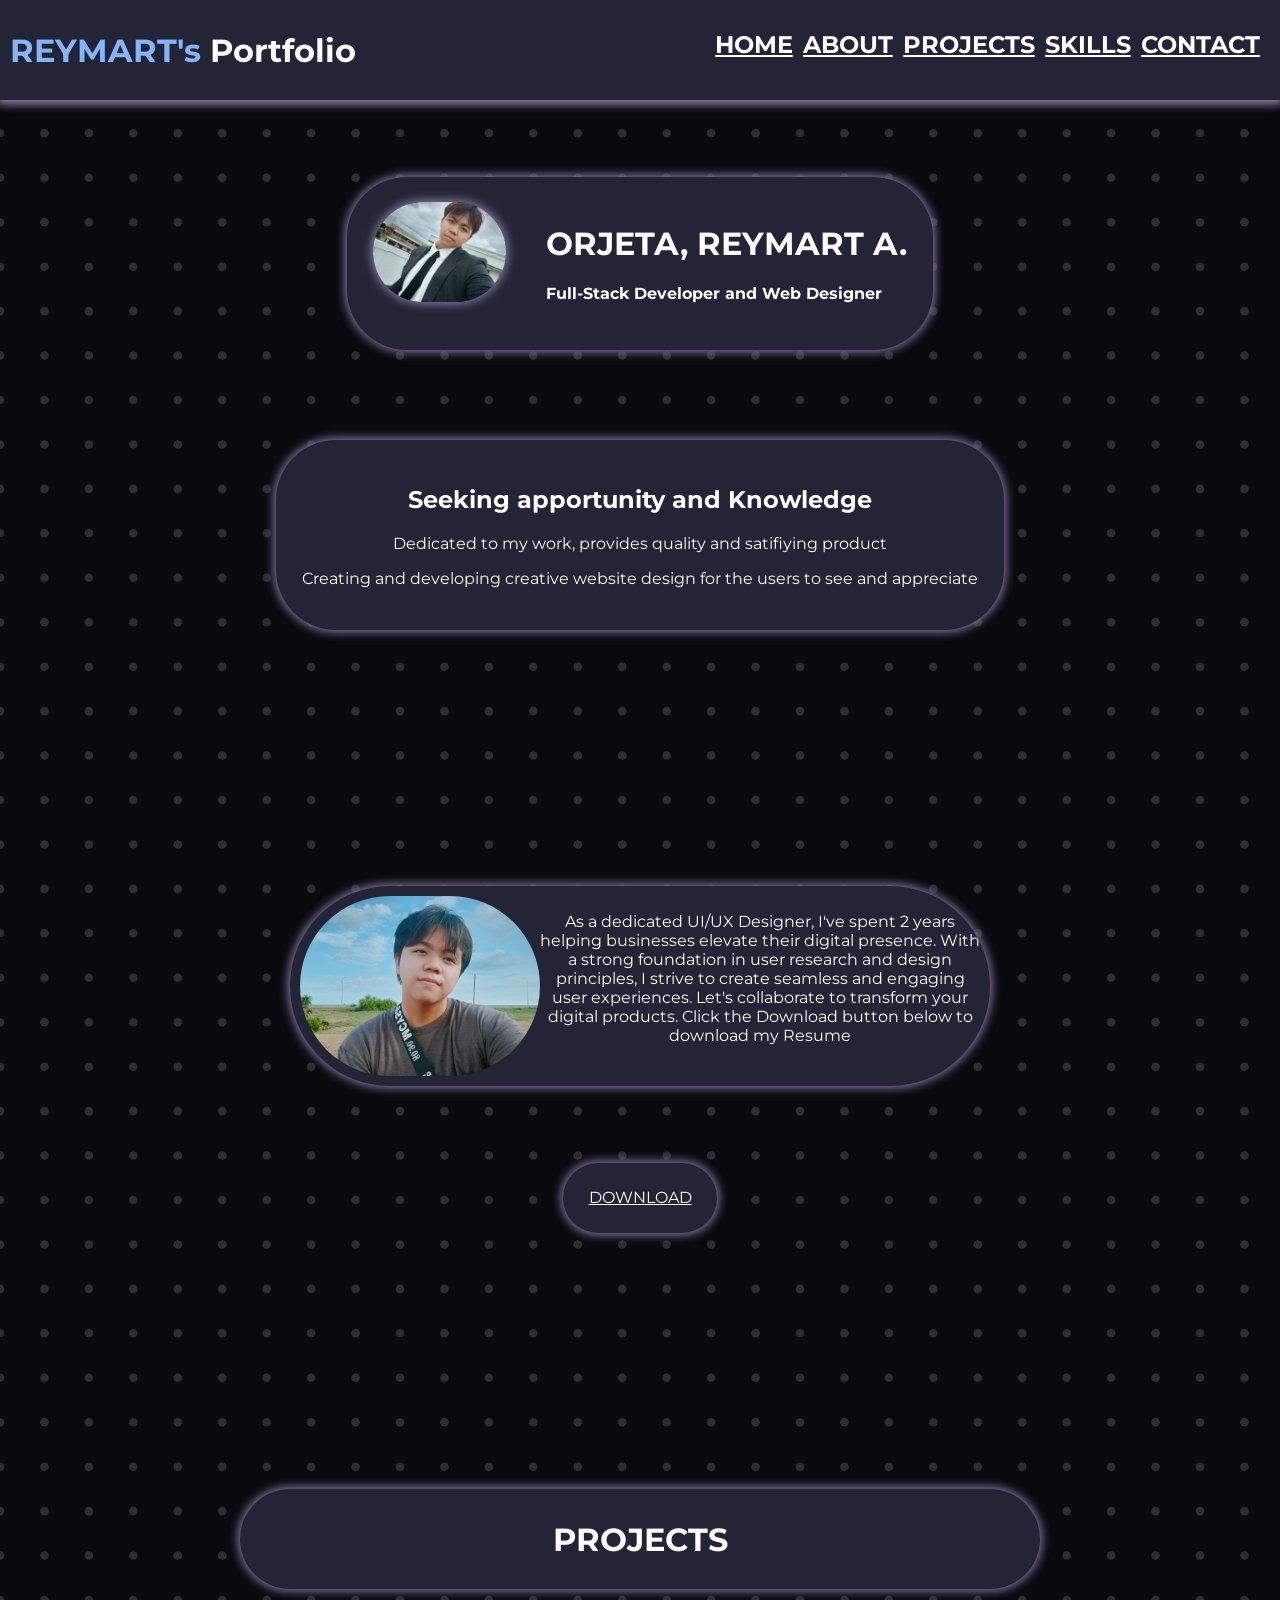
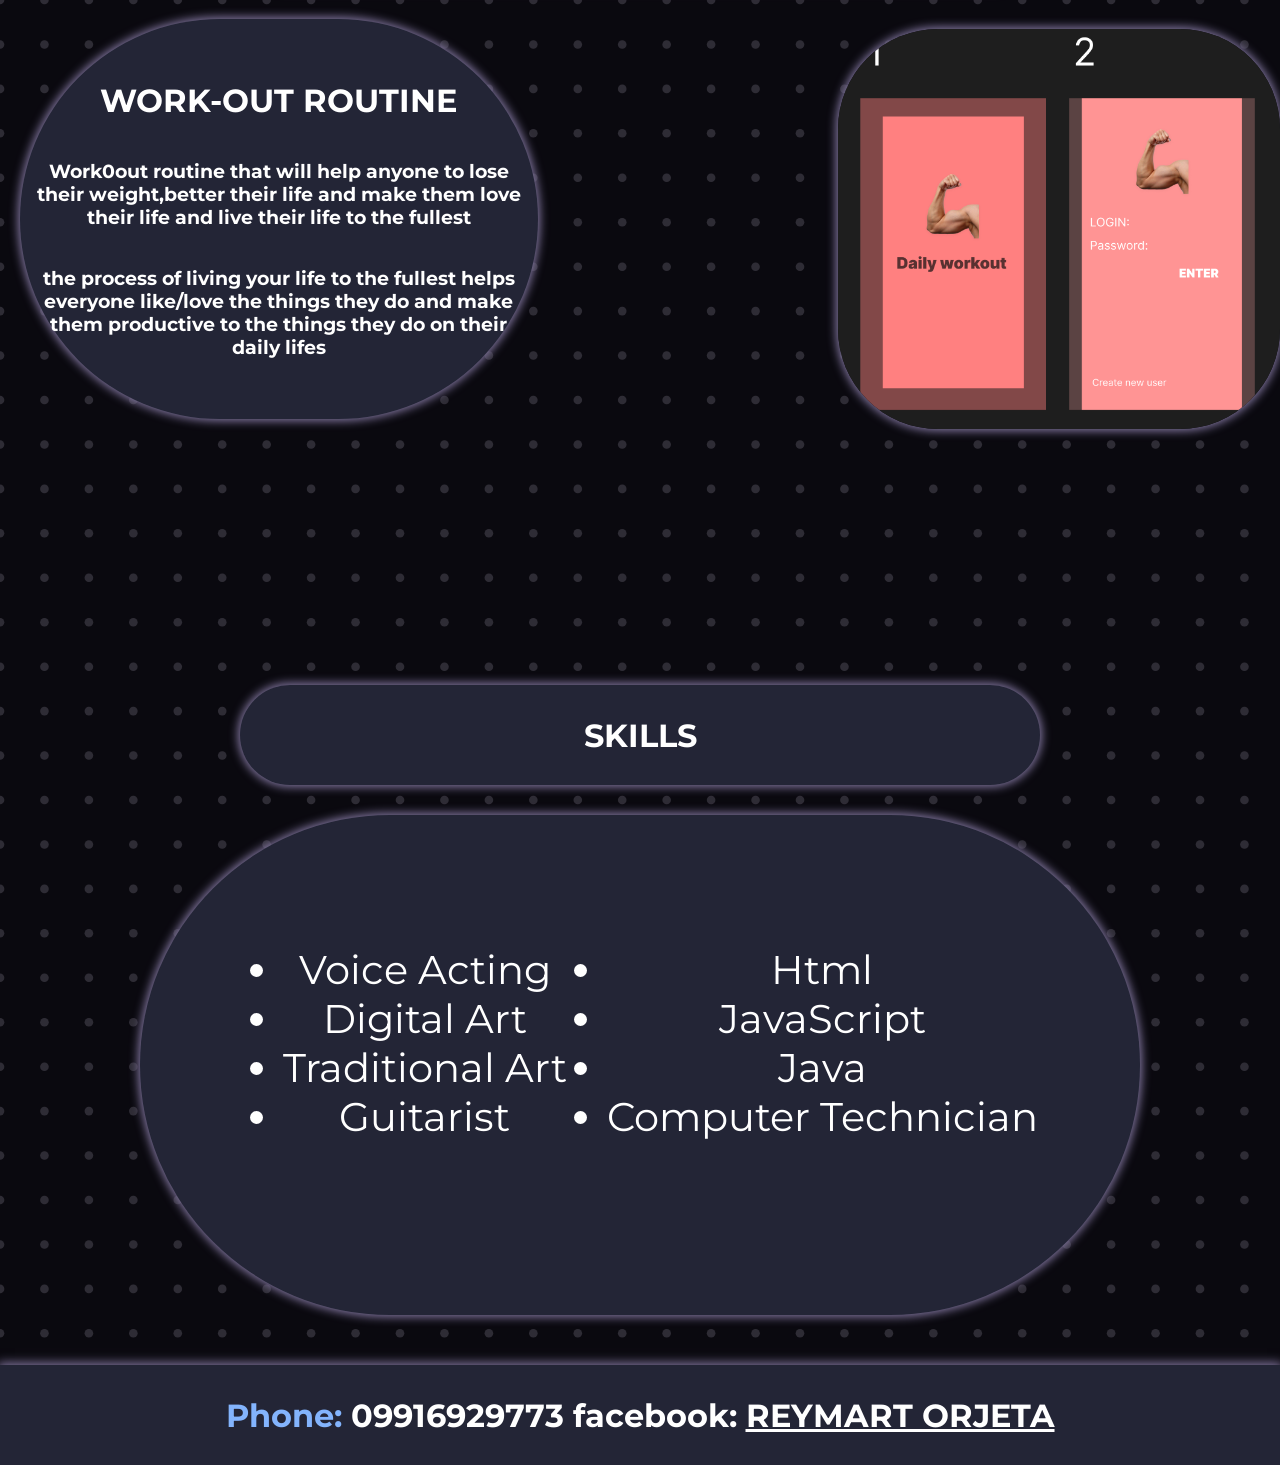
<file: index.html>
<!DOCTYPE html>
<html lang="en">
<head>
    <meta charset="UTF-8">
    <meta name="viewport" content="width=device-width, initial-scale=1.0">
    <link rel="preconnect" href="https://fonts.googleapis.com">
    <link rel="preconnect" href="https://fonts.gstatic.com" crossorigin>
    <link href="https://fonts.googleapis.com/css2?family=Montserrat:ital,wght@0,100..900;1,100..900&display=swap" rel="stylesheet">
    <link rel="stylesheet" href="./view/home.css">
    <title>Welcome</title>
</head>
<body class="body">
    <div class="header">
        <div>
            <h1 class="tex">
                <span style="color: rgb(131, 180, 253);">REYMART's</span> Portfolio
            </h1>
        </div>
        <div class="nav ">
            <div style="margin-right: 10px;" class="hea">
                <h2>
                    <a class="hea tex" href="#home">HOME</a>
                </h2>
            </div>
            <div style="margin-right: 10px;" >
                <h2>
                    <a class="hea tex" href="#about">ABOUT</a>
                </h2>
            </div>
            <div style="margin-right: 10px;" class="hea">
                <h2>
                    <a class="hea tex" href="#projects">PROJECTS</a>
                </h2>
            </div>
            <div style="margin-right: 10px;" class="hea"> 
                <h2 >
                    <a class="hea tex" href="#skills">SKILLS</a>
                </h2>
            </div>
            <div style="margin-right: 10px;" class="hea">
                <h2 >
                    <a class="hea tex" href="#contacc">CONTACT</a>
                </h2>
            </div>
        </div>
    </div>
    <div class="header2" id="home">
        <div>
            <h1 class="tex">
                <span style="color: rgb(131, 180, 253);">REYMART's</span> Portfolio
            </h1>
        </div>
        <div class="nav ">
            <div style="margin-right: 10px;" class="hea">
                <h2>
                    <a class="hea tex" href="#about">Home</a>
                </h2>
            </div>
            <div style="margin-right: 10px;" >
                <h2>
                    <a class="hea tex" href="#about">ABOUT</a>
                </h2>
            </div>
            <div style="margin-right: 10px;" class="hea">
                <h2>
                    <a class="hea tex" href="#about">PROJECTS</a>
                </h2>
            </div>
            <div style="margin-right: 10px;" class="hea"> 
                <h2 >
                    <a class="hea tex" href="#about">SKILLS</a>
                </h2>
            </div>
            <div style="margin-right: 10px;" class="hea">
                <h2 >
                    <a class="hea tex" href="#about">CONTACT</a>
                </h2>
            </div>
        </div>
    </div>


    <div class="bg" >
        <div class="sv q">
            <div class="bgm">
                <img src="./view/photos/pfp/ramen.jpg" alt="" class="img">
            </div>
            <div>
                <ul class="tex">
                    <H1>ORJETA, REYMART A.</H1>
                    <H4>Full-Stack Developer and Web Designer</H4>
                </ul>
            </div>
        </div>
    </div>

    <div class="bg">
        <div class="tex content q">
            <div class="t">
                <h2>Seeking apportunity and Knowledge</h2>
                <p>Dedicated to my work, provides quality and satifiying product</p>
                <P>Creating and developing creative website design for the users to see and appreciate  </P>
            </div>
        </div>
    </div>
    </div>


    <div style="display: flex; justify-content: center; " id="about">
        <div class="about tex">
            <img src="./view/photos/pfp/ramen6.jpg" alt="" style="border-radius: 100px;">
            <p>As a dedicated UI/UX Designer, I've spent 2 years helping businesses elevate their digital presence. With a strong foundation in user research and design principles, I strive to create seamless and engaging user experiences. Let's collaborate to transform your digital products.

                Click the Download button below to download my Resume</p>
        </div>
    </div>

    <div class="bg">
        <div class="sv q">
            <a class="tex" href="./view/resume - Copy.html" download="">DOWNLOAD</a>
        </div>
    </div>

    <div style="justify-content: center; display: flex;" id="projects" >
        <div class="ptitle tex">
            <h1>PROJECTS</h1>
        </div>
    </div>

    <div style="display: flex; justify-content: left; margin-left: 20px; ">
        <div class="projects tex">
            <h1>WORK-OUT ROUTINE</h1>
            <h3>Work0out routine that will help anyone to lose their weight,better their life and make them love their life and live their life to the fullest</h3>
            <h3>the process of living your life to the fullest helps everyone like/love the things they do and make them productive to the things they do on their daily lifes</h3>
        </div>
        <img src="./view/photos/1.PNG" alt="" style="border-radius: 100px; height: 400px; width: auto; margin-left: 300px; margin-top: 40px ; box-shadow: 0px 0px 10px 2px rgb(133, 121, 163);" >
    </div>
    
    <div style="justify-content: center; display: flex;">
        <div class="pskills tex">
            <h1>SKILLS</h1>
        </div>
    </div>

    <div style="justify-content: center; display: flex;" id="skills">
        <div  class="skill tex">
            <ul>
                <li>
                    Voice Acting
                </li>
                <li>
                    Digital Art
                </li>
                <li>
                    Traditional Art
                </li>
                <li>
                    Guitarist
                </li>
            </ul>
            <ul>
                <li>
                    Html
                </li>
                <li>
                    JavaScript
                </li>
                <li>
                    Java
                </li>
                <li>
                    Computer Technician
                </li>
            </ul>
        </div>
   </div>

   <div class="header3" style="margin-top: 50px;" >
    <div style="display: flex; justify-content: center; text-align: center; flex-direction: row;">
        <h1 class="tex" id="contacc">
            <span style="color: rgb(131, 180, 253);">Phone:</span> 0991692977
        </h1>
        <h1></h1>
        <h1 class="tex">
            3 <span style="color: rgb(131, 180, 253);"></span>facebook:</span> <a style="color: white;" href="https://www.facebook.com/chotto.rinrin">REYMART ORJETA</a>
        </h1>
   </div>
</body>
</html>
</file>
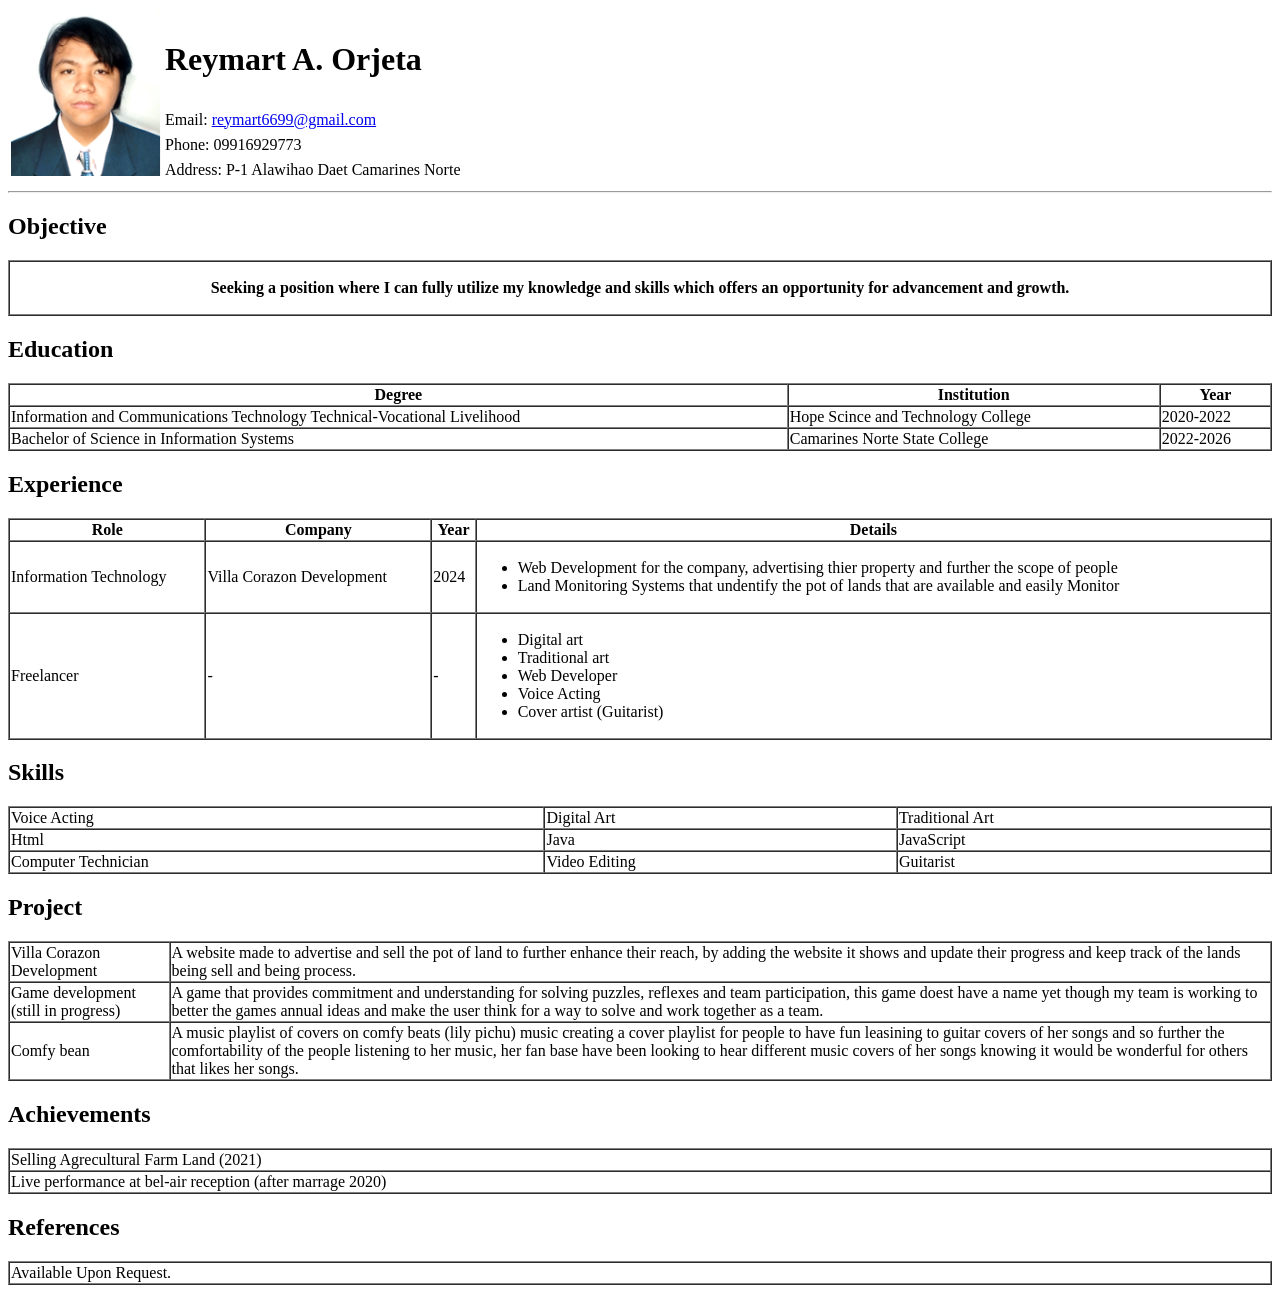
<file: view/resume - Copy.html>
<!DOCTYPE html>
<html>
<head>
<title>Resume</title>
</head>
<body>

<div>
    <table>
        <tr>
            <th rowspan="5">
                <div >
                    <img src="aww.png" alt="Reymart" width="150">
            </th>
                        <div>
                            <tr><td><h1>Reymart A. Orjeta</h1></td></tr>
                            <tr><td>Email: <a href="reymart6699@gmail.com">reymart6699@gmail.com</a></td></tr>
                            <tr><td>Phone: 09916929773</td></tr>
                            <tr><td>Address: P-1 Alawihao Daet Camarines Norte</td></tr>
                        </div>
                </div>
        </tr>
        

    </table>
        <hr>
    
    <h2>Objective</h2>
        <table border="1" width="100%" cellspacing="0" >
            <tr>
                <th>
                    <p>Seeking a position where I can fully utilize my knowledge and skills which offers an opportunity for
                    advancement and growth.
                </p>
                </th>
            </tr>
        </table>
    
    <h2>Education</h2>
    
        <table border="1" width="100%" cellspacing="0" >
            <tr>
                <th>Degree</th>
                <th>Institution</th>
                <th>Year</th>
            </tr>
            <tr>
                <td>Information and Communications Technology Technical-Vocational Livelihood</td>
                <td>Hope Scince and Technology College</td>
                <td>2020-2022</td>
            </tr>
            <tr>
                <td>Bachelor of Science in Information Systems</td>
                <td>Camarines Norte State College</td>
                <td>2022-2026</td>
            </tr>
        </table>
    
    <h2>Experience</h2>
        <table border="1" width="100%" cellspacing="0">
            <tr>
                <th>Role</th>
                <th>Company</th>
                <th>Year</th>
                <th>Details</th>
            </tr>
            <tr>
                <td>Information Technology</td>
                <td>Villa Corazon Development</td>
                <td>2024</td>
                <td>
                    <ul>
                        <li>Web Development for the company, advertising thier property and further the scope of people</li>
                        <li>Land Monitoring Systems that undentify the pot of lands that are available and easily Monitor</li>
                    </ul>
                </td>
            </tr>
            <tr>
                <td>Freelancer</td>
                <td>-</td>
                <td>-</td>
                <td>
                    <ul>
                        <li>Digital art</li>
                        <li>Traditional art</li>
                        <li>Web Developer</li>
                        <li>Voice Acting</li>
                        <li>Cover artist (Guitarist)</li>
                    </ul>
                </td>
            </tr>
        </table>
    
    <h2>Skills</h2>
        <table border="1" width="100%" cellspacing="0">
            <tr>
                <td>Voice Acting</td>
                <td>Digital Art</td>
                <td>Traditional Art</td>
            </tr>
            <tr>
                <td>Html</td>
                <td>Java</td>
                <td>JavaScript</td>
            </tr>
            <tr>
                <td>Computer Technician</td>
                <td>Video Editing</td>
                <td>Guitarist</td>
            </tr>
        </table>
    
    <h2>Project</h2>
        <table border="1" width="100%" cellspacing="0">
            <tr>
                <td>Villa Corazon Development</td>
                <td>A website made to advertise and sell the pot of land to further enhance their reach, by adding the website it shows and update their progress and keep track of the lands being sell and being process.</td>
            </tr>
            <tr>
                <td >Game development (still in progress)</td>
                <td>A game that provides commitment and understanding for solving puzzles, reflexes and team participation, this game doest have a name yet though my team is working to better the games annual ideas and make the user think for a way to solve and work together as a team.</td>
            </tr>
            <tr>
                <td>Comfy bean</td>
                <td>A music playlist of covers on comfy beats (lily pichu) music creating a cover playlist for people to have fun leasining to guitar covers of her songs and so further the comfortability of the people listening to her music, her fan base have been looking to hear different music covers of her songs knowing it would be wonderful for others that likes her songs.</td>
            </tr>
        </table>
    
    <h2>Achievements</h2>
        <table border="1" width="100%" cellspacing="0">
            <tr>
                <td>Selling Agrecultural Farm Land (2021)</td>
            </tr>
            <tr>
                <td>Live performance at bel-air reception (after marrage 2020) </td>
            </tr>
    
        </table>
    
    <h2>References</h2>
        <table border="1" width="100%" cellspacing="0">
            <tr>
                <td>Available Upon Request.</td>
            </tr>
        </table>
</div>

</body>
</html>
</file>
<file: view/home.css>
*,
*::before,
*::after{
    box-sizing: border-box;
}

:root{
    font-size: 16px;
}

.hea :hover{
    font-size: 25px;
    color: rgb(131, 180, 253);
}

.header{
    position: fixed;
    padding: 10px;
    display: flex;
    justify-content: space-between;
    text-align: center;
    flex-direction: row;
    height: 100px;
    width: 100%;
    background-color: rgb(35, 37, 54);
    box-shadow: 0px 0px 10px 2px rgb(133, 121, 163);
}
.header2{
    padding: 10px;
    display: flex;
    justify-content: space-between;
    text-align: center;
    flex-direction: row;
    height: 100px;
    width: 100%;
    background-color: rgb(35, 37, 54);
    box-shadow: 0px 0px 10px 2px rgb(133, 121, 163);
}
.header3{
    padding: 10px;
    display: flex;
    justify-content: center;
    text-align: center;
    height: 100px;
    width: 100%;
    background-color: rgb(35, 37, 54);
    box-shadow: 0px 0px 10px 2px rgb(133, 121, 163);
}

.nav{
    display: flex;
    justify-content: space-between;
    flex-direction: row;
}

.body{
    background-image: url('./bg.svg');
    margin: 0px; 
    padding: 0px;
    background-color: #0a090f;
    font-family: Montserrat;
    
}

.bg{
    display: flex;
    align-items: center;
    justify-content: center;
    margin-top: 5vw;
}

.sv{
    margin-top: 1vw;
    border-radius: 60px;
    padding: 2vw;
    background-color: rgb(35, 37, 54);
    display: flex;
    flex-direction: row;
}

.sv2{
    margin-top: 7vw;
    border-radius: 60px;
    padding: 2vw;
    background-color: rgb(35, 37, 54);
    display: flex;
    flex-direction: row;
}

.bgm{
    border-radius: 7vw;
}

.img{
    border-radius: 7vw;
    height: 100px; 
    width: auto; 
    box-shadow: 0px 0px 10px 2px rgb(133, 121, 163);
}
.tex{
    color: white;
}

.content{
    margin-top: 2vw;
    border-radius: 60px;
    padding: 2vw;
    background-color: rgb(35, 37, 54);
    display: flex;
    justify-content: center;
    
}

.t{
    text-align: center;
}

.next_page{
    display: flex;
    text-align: center;
    background-color: rgb(35, 37, 54);

}

.q{
    box-shadow: 0px 0px 10px 2px rgb(133, 121, 163);
}

.sv3{
    margin-top: 1vw;
    border-radius: 7vw;
    padding: 2vw;
    background-color: rgb(35, 37, 54);
    display: flex;
    flex-direction: row;
}

a:hover{
    font-size: 1.5rem;
    color: #bfb2ff;
}

.about{
    margin-top: 20vw;
    padding: 10px;
    display: flex;
    text-align: center;
    flex-direction: row;
    height: 200px;
    width: 700px;
    border-radius: 500px;
    background-color: rgb(35, 37, 54);
    box-shadow: 0px 0px 10px 2px rgb(133, 121, 163);
}

.projects{
    margin-top: 30px;
    padding: 10px;
    display: flex;
    text-align: center;
    justify-content: center;
    flex-direction: column;
    height: 400px;
    width: 800px;
    border-radius: 500px;
    background-color: rgb(35, 37, 54);
    box-shadow: 0px 0px 10px 2px rgb(133, 121, 163);
}

.ptitle{
    margin-top: 20vw;
    padding: 10px;
    display: flex;
    text-align: center;
    justify-content: center;
    height: 100px;
    width: 800px;
    border-radius: 500px;
    background-color: rgb(35, 37, 54);
    box-shadow: 0px 0px 10px 2px rgb(133, 121, 163);
}

.pskills{
    margin-top: 20vw;
    padding: 10px;
    display: flex;
    text-align: center;
    justify-content: center;
    height: 100px;
    width: 800px;
    border-radius: 500px;
    background-color: rgb(35, 37, 54);
    box-shadow: 0px 0px 10px 2px rgb(133, 121, 163);
}

.skill{
    font-size: 40px;
    margin-top: 30px;
    padding-top: 90px;
    display: flex;
    text-align: center;
    justify-content: center;
    height: 500px;
    width: 1000px;
    border-radius: 500px;
    background-color: rgb(35, 37, 54);
    box-shadow: 0px 0px 10px 2px rgb(133, 121, 163);
}
.try :hover{
    
}
</file>
